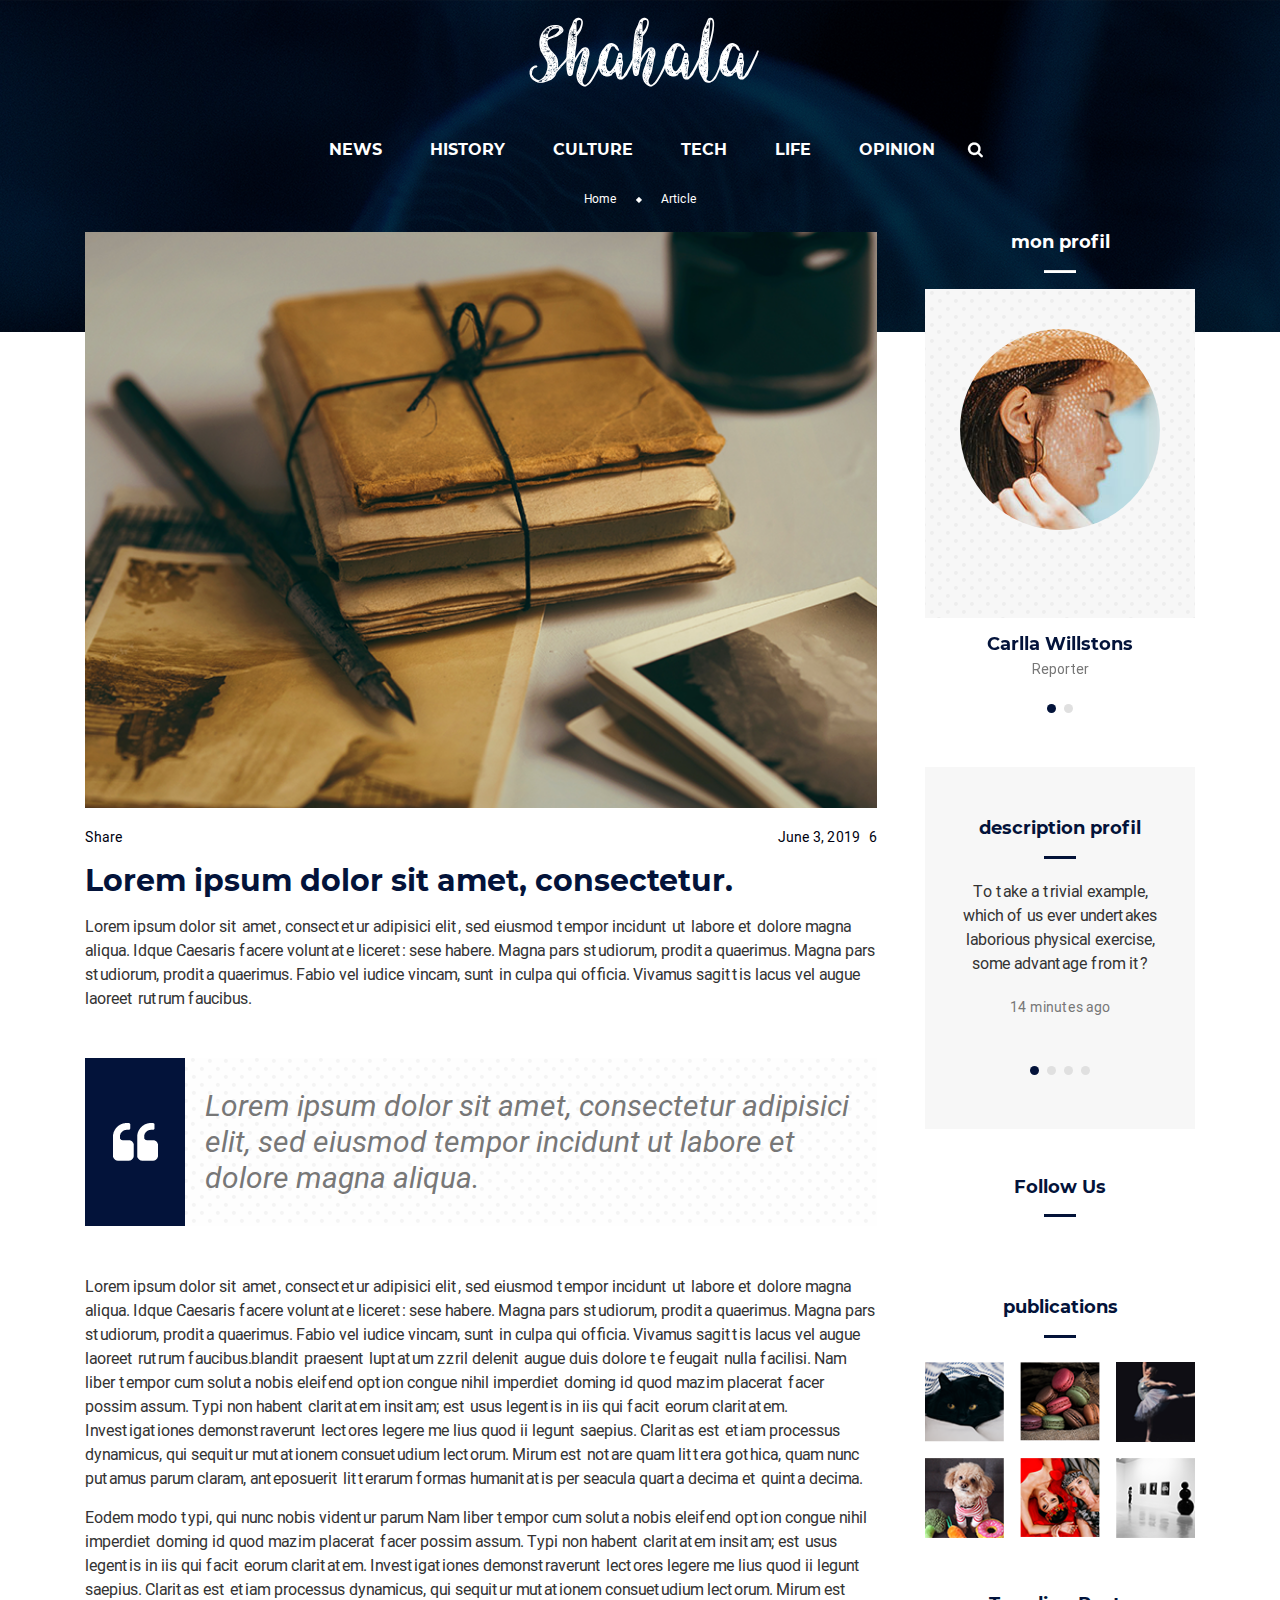
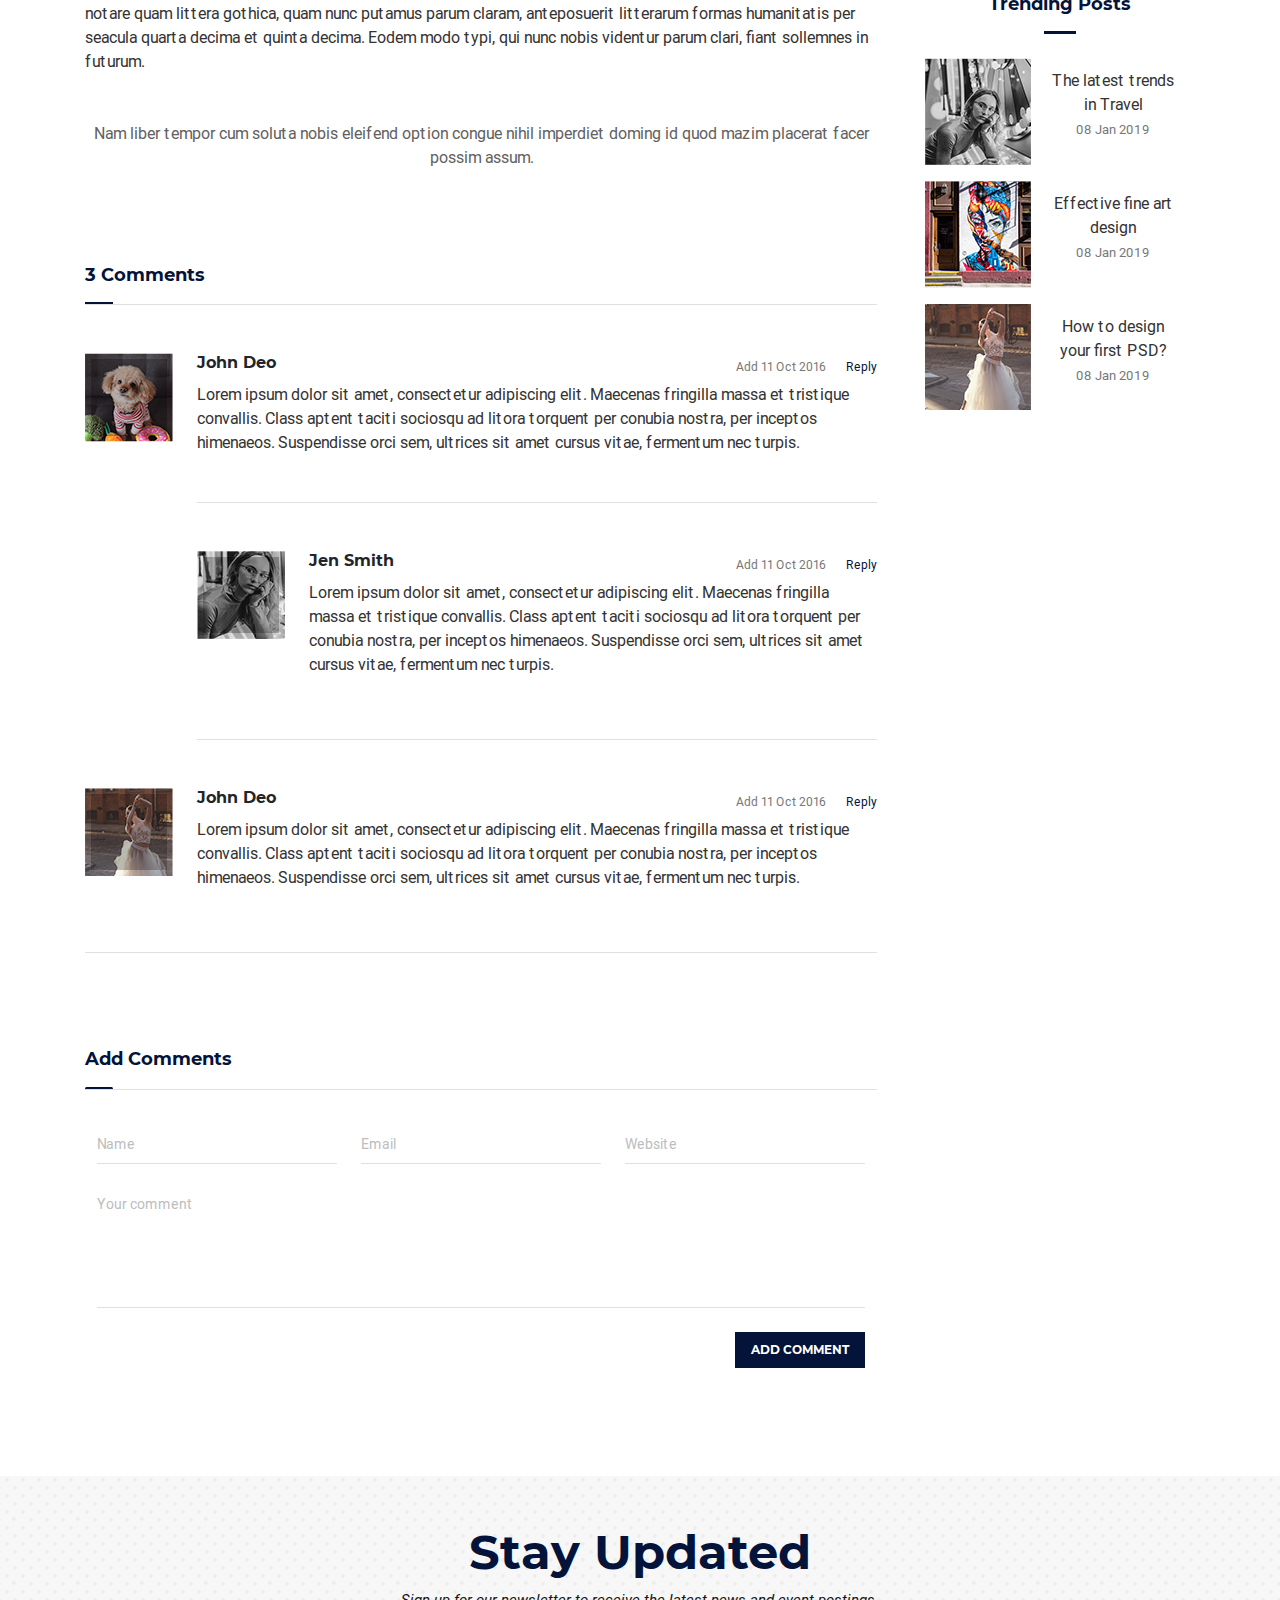
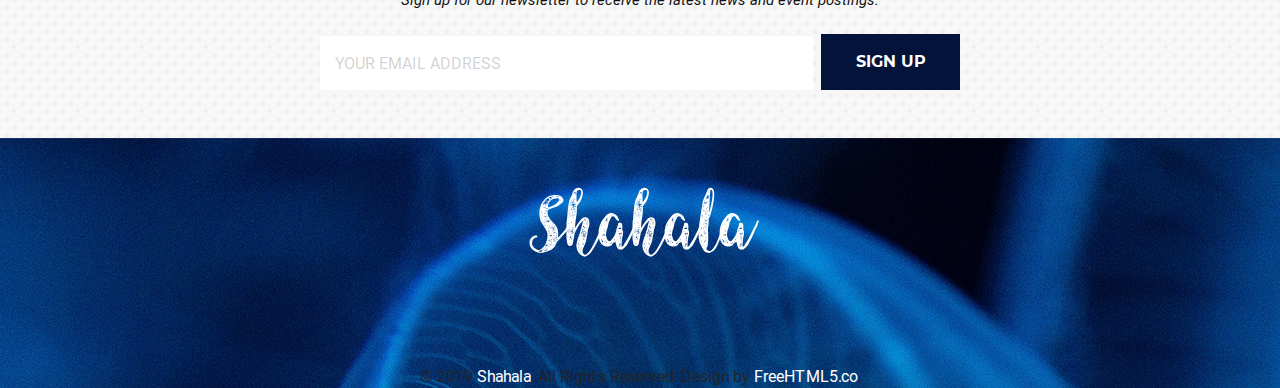
<file: view 2/article.html>
<!doctype html>
<html lang="en">

<head>
    <!-- Required meta tags -->
    <meta charset="utf-8">
    <meta name="viewport" content="width=device-width, initial-scale=1, shrink-to-fit=no">
    <link rel="stylesheet" href="https://use.fontawesome.com/releases/v5.7.2/css/all.css"
        integrity="sha384-fnmOCqbTlWIlj8LyTjo7mOUStjsKC4pOpQbqyi7RrhN7udi9RwhKkMHpvLbHG9Sr" crossorigin="anonymous">
    <link rel="stylesheet" href="assets/css/bootstrap.min.css">
    <link rel="stylesheet" href="assets/css/style.css">

    <title>Shahala</title>
</head>

<body class="article-pg">
    <header class="mt-0 pt-0">
        <div class="bg-cover clearfix pt-3">
            <h2 class="logo">Shahala</h2>
            <nav class="nav nav-fill mx-auto">
                <li class="nav-item">
                    <a class="nav-link" href="https://facebook.com/fh5co" target="_blank"><i
                            class="fab fa-facebook-f"></i></a>
                </li>
                <li class="nav-item">
                    <a class="nav-link" href="https://twitter.com/fh5co" target="_blank"><i
                            class="fab fa-twitter"></i></a>
                </li>
                <li class="nav-item">
                    <a class="nav-link" href="#"><i class="fab fa-instagram"></i></a>
                </li>
                <li class="nav-item">
                    <a class="nav-link" href="#"><i class="fab fa-google-plus-g"></i></a>
                </li>
                <li class="nav-item">
                    <a class="nav-link" href="#"><i class="fas fa-rss"></i></a>
                </li>
            </nav>


            <input type="text" id="nav-search" class="nav-search mx-auto" name="" class="form-control">
            <div class="ml-0 mr-0 pb-1">
                <nav class="navbar navbar-expand-md">

                    <button class="navbar-toggler ml-auto" data-target="#my-nav" data-toggle="collapse"
                        aria-controls="my-nav" aria-expanded="false" onclick="myFunction(this)"
                        aria-label="Toggle navigation">
                        <span class="bar1"></span> <span class="bar2"></span> <span class="bar3"></span>
                    </button>
                    <div id="my-nav" class="collapse navbar-collapse">
                        <ul class="navbar-nav mx-auto">
                            <li class="nav-item">
                                <a class="nav-link" href="#">NEWS</a>
                            </li>
                            <li class="nav-item">
                                <a class="nav-link" href="#">HISTORY</a>
                            </li>
                            <li class="nav-item">
                                <a class="nav-link" href="#">CULTURE</a>
                            </li>
                            <li class="nav-item">
                                <a class="nav-link" href="#">TECH</a>
                            </li>
                            <li class="nav-item">
                                <a class="nav-link" href="#">LIFE</a>
                            </li>
                            <li class="nav-item">
                                <a class="nav-link" href="#">OPINION</a>
                            </li>
                            <li class="nav-item">
                                <form action="" method="POST">
                                    <div class="input-group mt-0 mx-auto" style="width:16px;">

                                        <div class="">
                                            <img src="assets/images/search-icon.png" id="toggle-search"
                                                class="ml-2 toggle-search" alt="search icon">
                                        </div>
                                    </div>
                                </form>
                            </li>
                        </ul>
                    </div>
                </nav>
            </div>
            <ul class="nav nav-fill mx-auto breadc pb-3">
                <li class="nav-item">
                    <a class="nav-link active" href="index.html">Home</a>
                </li>
                <li><img src="assets/images/star-shape.png" class="mt-2" alt=""></li>
                <li class="nav-item">
                    <a class="nav-link" href="#">Article</a>
                </li>
            </ul>
        </div>



    </header>


    <div class="container-fluid ar-content">
        <div class="container">
            <div class="row">
                <div class="col-lg-9 pr-5">
                    <div class="card ar-img-over">
                        <img class="card-img" src="assets/images/article-banner.png" alt="">
                        <div class="card-img-overlay">
                            <a href="#" class="d-flex align-items-center justify-content-center"><img
                                    src="assets/images/full-screen.png" alt=""></a>
                        </div>
                    </div>
                    <div class="row date-time mt-3">

                        <div class="col text-white">
                            <a href="#"> <i class="fas fa-retweet"></i> Share</a>
                        </div>
                        <div class="col text-right"><a href="#"> June 3, 2019 &nbsp; 6 <i
                                    class="far fa-comments"></i></a></div>
                    </div>

                    <h2>Lorem ipsum dolor sit amet, consectetur.</h2>
                    <p>Lorem ipsum dolor sit amet, consectetur adipisici elit, sed eiusmod tempor incidunt ut labore et
                        dolore magna aliqua. Idque Caesaris facere voluntate liceret: sese habere. Magna pars studiorum,
                        prodita quaerimus. Magna pars studiorum, prodita quaerimus. Fabio vel iudice vincam, sunt in
                        culpa qui officia. Vivamus sagittis lacus vel augue laoreet rutrum faucibus.</p>

                    <div class="media my-5">
                        <div class="q-box d-flex align-items-center justify-content-center"><img
                                src="assets/images/quote.png" alt=""></div>
                        <div class="bbg media-body">
                            <h5 class="mb-0">Lorem ipsum dolor sit amet, consectetur adipisici elit, sed eiusmod tempor
                                incidunt ut labore et dolore magna aliqua.</h5>

                        </div>
                    </div>

                    <p>
                        Lorem ipsum dolor sit amet, consectetur adipisici elit, sed eiusmod tempor incidunt ut labore et
                        dolore magna aliqua. Idque Caesaris facere voluntate liceret: sese habere. Magna pars studiorum,
                        prodita quaerimus. Magna pars studiorum, prodita quaerimus. Fabio vel iudice vincam, sunt in
                        culpa qui officia. Vivamus sagittis lacus vel augue laoreet rutrum faucibus.blandit praesent
                        luptatum zzril delenit augue duis dolore te feugait nulla facilisi. Nam liber tempor cum soluta
                        nobis eleifend option congue nihil imperdiet doming id quod mazim placerat facer possim assum.
                        Typi non habent claritatem insitam; est usus legentis in iis qui facit eorum claritatem.
                        Investigationes demonstraverunt lectores legere me lius quod ii legunt saepius. Claritas est
                        etiam processus dynamicus, qui sequitur mutationem consuetudium lectorum. Mirum est notare quam
                        littera gothica, quam nunc putamus parum claram, anteposuerit litterarum formas humanitatis per
                        seacula quarta decima et quinta decima. </p>

                    <p> Eodem modo typi, qui nunc nobis videntur parum Nam liber tempor cum soluta nobis eleifend option
                        congue nihil imperdiet doming id quod mazim placerat facer possim assum. Typi non habent
                        claritatem insitam; est usus legentis in iis qui facit eorum claritatem. Investigationes
                        demonstraverunt lectores legere me lius quod ii legunt saepius. Claritas est etiam processus
                        dynamicus, qui sequitur mutationem consuetudium lectorum. Mirum est notare quam littera gothica,
                        quam nunc putamus parum claram, anteposuerit litterarum formas humanitatis per seacula quarta
                        decima et quinta decima. Eodem modo typi, qui nunc nobis videntur parum clari, fiant sollemnes
                        in futurum.
                    </p>
                    
                    <p class="text-center second-clr my-5">Nam liber tempor cum soluta nobis eleifend option congue
                        nihil imperdiet doming id quod
                        mazim placerat facer possim assum.</p>

                    <div class="row">
                        
                    </div>
                    <div class="comment-section mt-5">
                        <h3>3 Comments</h3>
                        <hr class="ml-0" />
                        <div class="media pt-5">
                            <div class="card mr-4">
                                <img src="assets/images/comment-user1.png" alt="" class="card-img">
                                <div class="card-img-overlay">

                                </div>
                            </div>

                            <div class="media-body">
                                <div class="row">
                                    <div class="col text-left">
                                        <h4>John Deo</h4>
                                    </div>
                                    <div class="col text-right">
                                        <p class="my-0"><span>Add 11 Oct 2016</span> <a href="#" class="ml-3">Reply</a>
                                        </p>
                                    </div>
                                </div>
                                <p>Lorem ipsum dolor sit amet, consectetur adipiscing elit. Maecenas fringilla massa et
                                    tristique convallis. Class aptent taciti sociosqu ad litora torquent per conubia
                                    nostra, per inceptos himenaeos. Suspendisse orci sem, ultrices sit amet cursus
                                    vitae, fermentum nec turpis.</p>
                                <div class="media py-5 mt-5 both-border">
                                    <div class="card mr-4">
                                        <img src="assets/images/comment-user2.png" alt="" class="card-img">
                                        <div class="card-img-overlay">

                                        </div>
                                    </div>
                                    <div class="media-body">
                                        <div class="row">
                                            <div class="col text-left">
                                                <h4>Jen Smith</h4>
                                            </div>
                                            <div class="col text-right">
                                                <p class="my-0"><span>Add 11 Oct 2016</span> <a href="#"
                                                        class="ml-3">Reply</a></p>
                                            </div>
                                        </div>
                                        <p>Lorem ipsum dolor sit amet, consectetur adipiscing elit. Maecenas fringilla
                                            massa et tristique convallis. Class aptent taciti sociosqu ad litora
                                            torquent per conubia nostra, per inceptos himenaeos. Suspendisse orci sem,
                                            ultrices sit amet cursus vitae, fermentum nec turpis.</p>
                                    </div>
                                </div>
                            </div>
                        </div>



                        <div class="media py-5 bottom-border">
                            <div class="card mr-4">
                                <img src="assets/images/comment-user3.png" alt="" class="card-img">
                                <div class="card-img-overlay">

                                </div>
                            </div>

                            <div class="media-body">
                                <div class="row">
                                    <div class="col text-left">
                                        <h4>John Deo</h4>
                                    </div>
                                    <div class="col text-right">
                                        <p class="my-0"><span>Add 11 Oct 2016</span> <a href="#" class="ml-3">Reply</a>
                                        </p>
                                    </div>
                                </div>
                                <p>Lorem ipsum dolor sit amet, consectetur adipiscing elit. Maecenas fringilla massa et
                                    tristique convallis. Class aptent taciti sociosqu ad litora torquent per conubia
                                    nostra, per inceptos himenaeos. Suspendisse orci sem, ultrices sit amet cursus
                                    vitae, fermentum nec turpis.</p>

                            </div>
                        </div>


                    </div>
                    <div class="comment-form my-5 pt-5">
                        <h3>Add Comments</h3>
                        <hr class="ml-0" />
                        <hr class="s-br" />
                        <table class="table table-borderless mt-4">
                            <tr>
                                <td><input type="text" class="form-control" placeholder="Name" /></td>
                                <td><input type="email" class="form-control" placeholder="Email" /> </td>
                                <td><input type="url" class="form-control" placeholder="Website" /> </td>
                            </tr>
                            <tr>
                                <td colspan="3"><textarea class="form-control" placeholder="Your comment"></textarea>
                                </td>
                            </tr>
                            <tr>
                                <td colspan="3"><button class="btn text-uppercase ml-auto d-block">Add Comment</button>
                                </td>
                            </tr>
                        </table>
                    </div>
                </div>

                <div class="col-lg-3 pl-0">
                    <div class="sidebar">
                        <h3 class="text-center text-white">mon profil</h3>
                        <hr class="bg-white" />

                        <div class="owl-carousel owl-carousel4 owl-theme">
                            <div>
                                <div class="card pb-5"> <img class="card-img link-img rounded"
                                        src="assets/images/carlla-willstons.jpg" alt="">
                                </div>
                                <h3 class="text-center mt-3 mb-0">Carlla Willstons</h3>
                                <p class="text-center mt-1 third-clr">Reporter</p>
                            </div>

                            <div>
                                <div class="card pb-5"> <img class="card-img link-img rounded"
                                        src="assets/images/carlla-willstons.jpg" alt="">
                                </div>
                                <h3 class="text-center mt-3 mb-0">Carlla Willstons</h3>
                                <p class="text-center mt-1 third-clr">Reporter</p>
                            </div>
                        </div>


                        <div class="owl-carousel bg-gray owl-carousel5 owl-theme my-5 pb-5">
                            <div>
                                <div class="card bg-gray">
                                    <h3 class="text-center mt-3 mb-0">description profil</h3>
                                    <hr class="mx-auto" />
                                    <p class="text-center mt-1">To take a trivial example, which of us ever undertakes
                                        laborious physical exercise, some advantage from it? </p>
                                    <p class="text-center my-1"><span>14 minutes ago</span></p>
                                </div>

                            </div>
                            <div>
                                <div class="card bg-gray">
                                    <h3 class="text-center mt-3 mb-0">description profil</h3>
                                    <hr class="mx-auto" />
                                    <p class="text-center mt-1">To take a trivial example, which of us ever undertakes
                                        laborious physical exercise, some advantage from it? </p>
                                    <p class="text-center my-1"><span>14 minutes ago</span></p>
                                </div>

                            </div>
                            <div>
                                <div class="card bg-gray">
                                    <h3 class="text-center mt-3 mb-0">description profil</h3>
                                    <hr class="mx-auto" />
                                    <p class="text-center mt-1">To take a trivial example, which of us ever undertakes
                                        laborious physical exercise, some advantage from it? </p>
                                    <p class="text-center my-1"><span>14 minutes ago</span></p>
                                </div>

                            </div>
                            <div>
                                <div class="card bg-gray">
                                    <h3 class="text-center mt-3 mb-0">description profil</h3>
                                    <hr class="mx-auto" />
                                    <p class="text-center mt-1">To take a trivial example, which of us ever undertakes
                                        laborious physical exercise, some advantage from it? </p>
                                    <p class="text-center my-1"><span>14 minutes ago</span></p>
                                </div>

                            </div>


                        </div>

                        <h3 class="text-center">Follow Us</h3>
                        <hr class="mx-auto" />
                        <nav class="nav nav-fill mx-auto mb-5">
                            <li class="nav-item">
                                <a class="nav-link" href="https://facebook.com/fh5co" target="_blank"><i
                                        class="fab fa-facebook-f"></i></a>
                            </li>
                            <li class="nav-item">
                                <a class="nav-link" href="https://twitter.com/fh5co" target="_blank"><i
                                        class="fab fa-twitter"></i></a>
                            </li>
                            <li class="nav-item">
                                <a class="nav-link" href="#"><i class="fab fa-instagram"></i></a>
                            </li>
                            <li class="nav-item">
                                <a class="nav-link" href="#"><i class="fab fa-google-plus-g"></i></a>
                            </li>
                            <li class="nav-item">
                                <a class="nav-link" href="#"><i class="fas fa-rss"></i></a>
                            </li>
                        </nav>

                        <h3 class="text-center">publications</h3>
                        <hr class="mx-auto" />
                        <div class="row insta-links mt-2">
                            <div class="col-md-4 col-sm-6 col-6">
                                <div class="card">
                                    <img class="card-img w-100" src="assets/images/insta1.png" alt="">
                                    <div class="card-img-overlay d-flex justify-content-center align-items-center">
                                        <a href="#"><img src="assets/images/right-icon.png" alt=""></a>
                                    </div>
                                </div>
                            </div>
                            <div class="col-md-4 col-sm-6 col-6">
                                <div class="card">
                                    <img class="card-img w-100" src="assets/images/insta2.png" alt="">
                                    <div class="card-img-overlay d-flex justify-content-center align-items-center">
                                        <a href="#"><img src="assets/images/right-icon.png" alt=""></a>
                                    </div>
                                </div>
                            </div>
                            <div class="col-md-4 col-sm-6 col-6">
                                <div class="card">
                                    <img class="card-img w-100" src="assets/images/insta3.png" alt="">
                                    <div class="card-img-overlay d-flex justify-content-center align-items-center">
                                        <a href="#"><img src="assets/images/right-icon.png" alt=""></a>
                                    </div>
                                </div>
                            </div>
                            <div class="col-md-4 col-sm-6 col-6">
                                <div class="card">
                                    <img class="card-img w-100" src="assets/images/insta4.png" alt="">
                                    <div class="card-img-overlay d-flex justify-content-center align-items-center">
                                        <a href="#"><img src="assets/images/right-icon.png" alt=""></a>
                                    </div>
                                </div>
                            </div>
                            <div class="col-md-4 col-sm-6 col-6">
                                <div class="card">
                                    <img class="card-img w-100" src="assets/images/insta5.png" alt="">
                                    <div class="card-img-overlay d-flex justify-content-center align-items-center">
                                        <a href="#"><img src="assets/images/right-icon.png" alt=""></a>
                                    </div>
                                </div>
                            </div>
                            <div class="col-md-4 col-sm-6 col-6">
                                <div class="card">
                                    <img class="card-img w-100" src="assets/images/insta6.png" alt="">
                                    <div class="card-img-overlay d-flex justify-content-center align-items-center">
                                        <a href="#"><img src="assets/images/right-icon.png" alt=""></a>
                                    </div>
                                </div>
                            </div>
                        </div>

                        <h3 class="text-center mt-5">Trending Posts</h3>
                        <hr class="mx-auto" />
                        <div class="tranding-posts mt-4">
                            <div class="media my-3">
                                <div class="d-flex align-items-center justify-content-center"><a href="#"><img
                                            src="assets/images/t-post1.png" alt=""></a></div>
                                <div
                                    class="media-body text-center d-flex align-items-center justify-content-center flex-column px-3">
                                    <a href="#">The latest trends
                                        in Travel</a>
                                    <p class="mt-1">08 Jan 2019</p>
                                </div>
                            </div>
                            <div class="media my-3">
                                <div class="d-flex align-items-center justify-content-center"><a href="#"><img
                                            src="assets/images/t-post2.png" alt=""></a></div>
                                <div
                                    class="media-body text-center d-flex align-items-center justify-content-center flex-column px-3">
                                    <a href="#">Effective fine art
                                        design</a>
                                    <p class="mt-1">08 Jan 2019</p>
                                </div>
                            </div>
                            <div class="media my-3">
                                <div class="d-flex align-items-center justify-content-center"><a href="#"><img
                                            src="assets/images/t-post3.png" alt=""></a></div>
                                <div
                                    class="media-body text-center d-flex align-items-center justify-content-center flex-column px-3">
                                    <a href="#">How to design
                                        your first PSD?</a>
                                    <p class="mt-1">08 Jan 2019</p>
                                </div>
                            </div>
                        </div>
                    </div>
                </div>
            </div>
        </div>
    </div>


    <div class="container-fluid jumbotron-fluid stay mt-5 pt-5 pb-5">
        <h2 class="text-center">Stay Updated</h2>
        <p class="text-center mt-2">Sign up for our newsletter to receive the latest news and event postings.</p>
        <div class="input-group mt-4 mx-auto" style="max-width: 640px">
            <input type="email" class="form-control" placeholder="YOUR EMAIL ADDRESS">
            <div class="">
                <button class="btn btn-success ml-2" type="submit">SIGN UP</button>
            </div>
        </div>
    </div>

    <footer class="container-fluid pt-5">
        <div class="container">
            <h2 class="logo text-center">Shahala</h2>
            <nav class="nav nav-fill mx-auto mt-5">
                <li class="nav-item">
                    <a class="nav-link" href="https://facebook.com/fh5co" target="_blank"><i
                            class="fab fa-facebook-f"></i></a>
                </li>
                <li class="nav-item">
                    <a class="nav-link" href="https://facebook.com/fh5co" target="_blank"><i
                            class="fab fa-twitter"></i></a>
                </li>
                <li class="nav-item">
                    <a class="nav-link" href="#"><i class="fab fa-instagram"></i></a>
                </li>
                <li class="nav-item">
                    <a class="nav-link" href="#"><i class="fab fa-google-plus-g"></i></a>
                </li>
                <li class="nav-item">
                    <a class="nav-link" href="#"><i class="fas fa-rss"></i></a>
                </li>
            </nav>
        </div>
        <div class="copy-right mt-4">
            <p class="text-center">&copy; 2019 <a href="#" class="text-white">Shahala</a>. All Rights Reserved. Design
                by <a href="https://freehtml5.co/shahala" target="_blank" class="text-white">FreeHTML5.co</a>.</p>
        </div>
    </footer>

    <script src="assets/js/popper.min.js"></script>
    <script src="assets/js/jquery-1.12.0.min.js"></script>
    <script src="assets/js/bootstrap.min.js"></script>
    <script src="assets/js/owl.carousel.min.js"></script>
    <script src="assets/js/article.js"></script>

    

</body>

</html>
</file>
<file: view 2/assets/css/style.css>
/*
 * Shahala: Free Template by FreeHTML5.co
 * Author: https://freehtml5.co
 * Facebook: https://facebook.com/fh5co
 * Twitter: https://twitter.com/fh5co
 */
 
html, body, div, span, applet, object, iframe,
h1, h2, h3, h4, h5, h6, p, blockquote, pre,
a, abbr, acronym, address, big, cite, code,
del, dfn, em, img, ins, kbd, q, s, samp,
small, strike, strong, sub, sup, tt, var,
b, u, i, center,
dl, dt, dd, ol, ul, li,
fieldset, form, label, legend,
table, caption, tbody, tfoot, thead, tr, th, td,
article, aside, canvas, details, embed,
figure, figcaption, footer, header, hgroup,
menu, nav, output, ruby, section, summary,
time, mark, audio, video {
  margin: 0;
  padding: 0; }

@font-face {
  font-family: "Angeline_Vintage";
  src: url(../fonts/Angeline_Vintage.ttf); }
@font-face {
  font-family: "Montserrat-Bold";
  src: url(../fonts/Montserrat-Bold.ttf); }
@font-face {
  font-family: "Roboto-Regular";
  src: url(../fonts/Roboto-Regular.ttf); }
@font-face {
  font-family: "Roboto-Italic";
  src: url(../fonts/Roboto-Italic.ttf); }
body {
  font-family: "Roboto-Regular";
  font-size: 16px; }

h1, h2, h3, h4, h5, h6 {
  font-family: "Montserrat-Bold"; }

.container-fluid {
  padding: 0; }

.card {
  border: none;
  border-radius: 0; }
  .card img {
    border-radius: 0; }

header .card a, .vr-gallery a.btn {
  background-color: #03133a;
  width: 200px;
  padding: 12px 0;
  color: #ffffff;
  font-family: "Montserrat-Bold";
  margin-top: 20px;
  border-radius: 0; }
  header .card a:hover, .vr-gallery a.btn:hover {
    background: #ffffff;
    color: #03133a; }

header {
  background-image: url(../images/home-bg.png);
  text-align: center;
  padding: 20px 0;
  padding-bottom: 50px; }
  header .bg-cover {
    background: rgba(0, 0, 0, 0.7); }
  header .input-group input {
    display: none; }
  header h2.logo {
    font-size: 75px;
    font-family: "Angeline_Vintage";
    color: #ffffff; }
  header .nav-fill {
    max-width: 250px; }
    header .nav-fill a {
      color: #ffffff; }
    header .nav-fill li:hover a {
      color: #03133a; }
  header .navbar li.nav-item a.nav-link {
    font-family: "Montserrat-Bold";
    color: #ffffff;
    padding-right: 1.5rem;
    padding-left: 1.5rem; }
  header .card {
    color: #ffffff; }
    header .card p {
      text-transform: uppercase; }
    header .card hr {
      margin-top: 5px;
      width: 30px;
      border: 1px solid #03133a; }
    header .card h2 {
      font-size: 40px;
      max-width: 510px;
      margin: 20px auto; }
    @media (max-width: 1299px) {
      header .card h2 {
        font-size: 24px; }
      header .card a {
        width: auto;
        padding: 8px 15px;
        font-size: 12px; } }
    @media (max-width: 767px) {
      header .card h2 {
        font-size: 36px; }
      header .card a {
        width: auto;
        padding: 12px 15px;
        font-size: 16px; } }
    @media (max-width: 500px) {
      header .card h2 {
        font-size: 24px; }
      header .card a {
        width: auto;
        padding: 8px 15px;
        font-size: 14px; } }
  header .col-md-3 {
    text-align: center;
    padding: 5px 2.5px !important; }
    header .col-md-3.first {
      padding-left: 15px !important; }
    header .col-md-3.last {
      padding-right: 15px !important; }
    header .col-md-3 img {
      max-height: 227px; }
    header .col-md-3 h5 {
      position: relative;
      left: 50%;
      top: 50%;
      transform: translate(-50%, -50%); }
  header .bar1, header .bar2, header .bar3 {
    width: 25px;
    height: 2px;
    background-color: #fff;
    margin: 5px 0;
    transition: 0.4s;
    display: block;
    position: relative; }
  header .change .bar1 {
    -webkit-transform: rotate(-42deg) translate(-2px, 6px);
    transform: rotate(-42deg) translate(-2px, 6px); }
  header .change .bar2 {
    opacity: 0; }
  header .change .bar3 {
    -webkit-transform: rotate(46deg) translate(-4px, -8px);
    transform: rotate(46deg) translate(-4px, -8px); }

.nav-search {
  display: none;
  max-width: 600px;
  width: 100%;
  margin: 10px 0;
  padding: 10px;
  height: auto; }

.toggle-search {
  margin-top: 12px;
  cursor: pointer; }

.owl-carousel, .owl-carousel .owl-item {
  -webkit-tap-highlight-color: transparent;
  position: relative; }

.owl-carousel {
  display: none;
  width: 100%;
  z-index: 1; }

.owl-carousel .owl-stage {
  position: relative;
  -ms-touch-action: pan-Y;
  touch-action: manipulation;
  -moz-backface-visibility: hidden; }

.owl-carousel .owl-stage:after {
  content: ".";
  display: block;
  clear: both;
  visibility: hidden;
  line-height: 0;
  height: 0; }

.owl-carousel .owl-stage-outer {
  position: relative;
  overflow: hidden;
  -webkit-transform: translate3d(0, 0, 0); }

.owl-carousel .owl-item, .owl-carousel .owl-wrapper {
  -webkit-backface-visibility: hidden;
  -moz-backface-visibility: hidden;
  -ms-backface-visibility: hidden;
  -webkit-transform: translate3d(0, 0, 0);
  -moz-transform: translate3d(0, 0, 0);
  -ms-transform: translate3d(0, 0, 0); }

.owl-carousel .owl-item {
  min-height: 1px;
  float: left;
  -webkit-backface-visibility: hidden;
  -webkit-touch-callout: none; }

.owl-carousel .owl-item img {
  display: block;
  width: 100%; }

.owl-carousel .owl-dots.disabled, .owl-carousel .owl-nav.disabled {
  display: none; }

.no-js .owl-carousel, .owl-carousel.owl-loaded {
  display: block; }

.owl-carousel .owl-dot, .owl-carousel .owl-nav .owl-next, .owl-carousel .owl-nav .owl-prev {
  cursor: pointer;
  -webkit-user-select: none;
  -khtml-user-select: none;
  -moz-user-select: none;
  -ms-user-select: none;
  user-select: none; }

.owl-carousel .owl-nav button.owl-next, .owl-carousel .owl-nav button.owl-prev, .owl-carousel button.owl-dot {
  background: 0 0;
  color: inherit;
  border: none;
  padding: 0 !important;
  font: inherit; }

.owl-carousel.owl-loading {
  opacity: 0;
  display: block; }

.owl-carousel.owl-hidden {
  opacity: 0; }

.owl-carousel.owl-refresh .owl-item {
  visibility: hidden; }

.owl-carousel.owl-drag .owl-item {
  -ms-touch-action: pan-y;
  touch-action: pan-y;
  -webkit-user-select: none;
  -moz-user-select: none;
  -ms-user-select: none;
  user-select: none; }

.owl-carousel.owl-grab {
  cursor: move;
  cursor: grab; }

.owl-carousel.owl-rtl {
  direction: rtl; }

.owl-carousel.owl-rtl .owl-item {
  float: right; }

.owl-carousel .animated {
  animation-duration: 1s;
  animation-fill-mode: both; }

.owl-carousel .owl-animated-in {
  z-index: 0; }

.owl-carousel .owl-animated-out {
  z-index: 1; }

.owl-carousel .fadeOut {
  animation-name: fadeOut; }

@keyframes fadeOut {
  0% {
    opacity: 1; }
  100% {
    opacity: 0; } }
.owl-height {
  transition: height .5s ease-in-out; }

.owl-carousel .owl-item .owl-lazy {
  opacity: 0;
  transition: opacity .4s ease; }

.owl-carousel .owl-item .owl-lazy:not([src]), .owl-carousel .owl-item .owl-lazy[src^=""] {
  max-height: 0; }

.owl-carousel .owl-item img.owl-lazy {
  transform-style: preserve-3d; }

.owl-carousel .owl-video-wrapper {
  position: relative;
  height: 100%;
  background: #000; }

.owl-carousel .owl-video-play-icon {
  position: absolute;
  height: 80px;
  width: 80px;
  left: 50%;
  top: 50%;
  margin-left: -40px;
  margin-top: -40px;
  background: url(owl.video.play.png) no-repeat;
  cursor: pointer;
  z-index: 1;
  -webkit-backface-visibility: hidden;
  transition: transform .1s ease; }

.owl-carousel .owl-video-play-icon:hover {
  -ms-transform: scale(1.3, 1.3);
  transform: scale(1.3, 1.3); }

.owl-carousel .owl-video-playing .owl-video-play-icon, .owl-carousel .owl-video-playing .owl-video-tn {
  display: none; }

.owl-carousel .owl-video-tn {
  opacity: 0;
  height: 100%;
  background-position: center center;
  background-repeat: no-repeat;
  background-size: contain;
  transition: opacity .4s ease; }

.owl-carousel .owl-video-frame {
  position: relative;
  z-index: 1;
  height: 100%;
  width: 100%; }

.video-player {
  padding: 40px 0; }
  .video-player hr {
    background-color: #333333;
    margin-top: 100px; }
  .video-player .screen {
    max-height: 500px;
    width: 100%;
    height: 100%; }
    .video-player .screen iframe {
      width: 100%; }
  .video-player .play-list {
    max-width: 900px;
    margin: 20px auto; }
  .video-player .owl-stage-outer img {
    cursor: pointer; }
  .video-player .owl-nav {
    margin-top: -75px;
    display: block !important;
    left: 0;
    right: 0;
    position: relative; }
    .video-player .owl-nav .owl-prev, .video-player .owl-nav .owl-next {
      float: left;
      color: #ffffff !important;
      background: #03133a !important;
      border-radius: 3px;
      box-shadow: 0px 3px 9px 0px rgba(0, 0, 0, 0.48);
      width: 41px;
      height: 41px;
      margin-left: -20px;
      font-size: 12px !important; }
    .video-player .owl-nav .owl-next {
      right: 0;
      float: right;
      margin-right: -20px; }

.light-bg {
  background: #f7f7f7; }

.vr-gallery p {
  font-size: 15px;
  color: #444444; }
  .vr-gallery p small {
    font-size: 11px;
    color: #03133a;
    text-transform: uppercase;
    font-weight: 700;
    letter-spacing: 2px; }
.vr-gallery .pd-md {
  padding-left: 0 !important;
  padding-right: 0 !important;
  margin-left: 0 !important;
  margin-right: 0 !important; }
  .vr-gallery .pd-md img {
    width: 100%; }
@media (max-width: 767px) {
  .vr-gallery .col-md-4 {
    padding-left: 0 !important;
    padding-right: 0 !important;
    margin-left: 0 !important;
    margin-right: 0 !important; } }
.vr-gallery h3 {
  font-size: 18px;
  color: #333333;
  margin-top: 5px;
  margin-bottom: 20px; }
.vr-gallery .cus-pd {
  padding: 50px 55px 10px 55px; }
.vr-gallery .cus-pd2 {
  padding: 40px 45px 10px 45px; }
.vr-gallery .card {
  height: 100%; }
  .vr-gallery .card img {
    width: 100%; }
  .vr-gallery .card .card-img-overlay h5 {
    font-size: 22px;
    color: #ffffff; }
  .vr-gallery .card .card-img-overlay.opacity {
    background-color: rgba(0, 0, 0, 0.459); }
.vr-gallery .cus-arrow-left::before, .vr-gallery .cus-arrow-up::before {
  position: absolute;
  content: "";
  border: 20px solid transparent; }
.vr-gallery .cus-arrow-left::before {
  border-color: transparent #f7f7f7 transparent transparent;
  left: 0;
  margin-left: -40px;
  top: 20px; }
@media (max-width: 991px) {
  .vr-gallery .cus-arrow-left {
    padding-left: 15px;
    padding-right: 15px; }
    .vr-gallery .cus-arrow-left::before {
      border-width: 15px;
      border-color: transparent transparent #f7f7f7 transparent;
      margin-top: -50px;
      left: 50px; } }
.vr-gallery .cus-arrow-up::before {
  border-width: 15px;
  border-color: transparent transparent #f7f7f7 transparent;
  margin-top: -70px;
  left: 20px; }
.vr-gallery .contact-box {
  background: #f7f7f7;
  display: inline-block;
  max-width: 382px;
  padding: 40px 55px 40px 55px;
  position: absolute;
  left: 0;
  bottom: 0; }
  .vr-gallery .contact-box::after {
    position: absolute;
    content: "";
    border: 15px solid transparent;
    border-color: #03133a;
    right: 0;
    top: 0; }
.vr-gallery a.btn {
  width: 225px; }
  .vr-gallery a.btn:hover {
    background: #f7f7f7; }
.vr-gallery .play-1 {
  position: absolute;
  left: 50%;
  top: 40%;
  transform: translate(-50%, -40%); }
  .vr-gallery .play-1 + h5 {
    position: absolute;
    left: 0;
    right: 0;
    top: 55%;
    transform: translateY(-55%); }

.bg-gray {
  background: #f7f7f7; }

.yu2fvl {
  z-index: 9999;
  top: 0; }

.yu2fvl-iframe {
  display: block;
  height: 100%;
  width: 100%;
  border: 0; }

.yu2fvl-overlay {
  z-index: 9998;
  background: #000;
  opacity: 0.8; }

.yu2fvl-close {
  position: absolute;
  top: -20px;
  right: -20px;
  color: #fff;
  border: 0;
  background: none;
  cursor: pointer; }

.fh5co-recent-news h2 {
  font-size: 30px;
  color: #03133a; }
.fh5co-recent-news hr {
  background: #03133a;
  margin: 10px auto;
  width: 60px;
  height: 3px; }
.fh5co-recent-news .card-img-overlay {
  background-color: rgba(0, 0, 0, 0.67);
  transition: all 0.5s;
  -webkit-transition: all 0.5s;
  -ms-transition: all 0.5s;
  -moz-transition: all 0.5s; }
  .fh5co-recent-news .card-img-overlay .top-area, .fh5co-recent-news .card-img-overlay .bottom-area {
    display: none; }
  .fh5co-recent-news .card-img-overlay:hover {
    background-color: rgba(0, 0, 0, 0); }
    .fh5co-recent-news .card-img-overlay:hover .top-area, .fh5co-recent-news .card-img-overlay:hover .bottom-area {
      display: block; }
.fh5co-recent-news .top-area {
  background-color: rgba(0, 0, 0, 0.612);
  position: absolute;
  display: block;
  padding: 15px;
  left: 0;
  right: 0;
  top: 0; }
  .fh5co-recent-news .top-area .fa-heart {
    color: #777777; }
.fh5co-recent-news .bottom-area {
  position: absolute;
  display: block;
  padding: 15px;
  left: 0;
  right: 0;
  bottom: 0;
  font-size: 14px;
  font-family: "Roboto-Italic";
  background-color: rgba(0, 0, 0, 0.612); }
  .fh5co-recent-news .bottom-area h4 {
    font-size: 16px; }

.stay {
  background: url(../images/stay-bg.png);
  background-repeat: repeat; }
  .stay h2 {
    font-size: 48px;
    color: #03133a; }
  .stay p {
    font-family: "Roboto-Italic";
    font-size: 15px;
    color: #131313; }
  .stay input {
    border: none;
    font-size: 16px;
    font-family: "Roboto-Regular";
    padding: 15px;
    border-radius: 0;
    height: auto; }
  .stay ::placeholder {
    font-family: "Roboto-Regular";
    color: rgba(19, 19, 19, 0.2); }
  .stay button {
    width: 139px;
    font-family: "Montserrat-Bold";
    font-size: 16px;
    padding: 15px 0;
    margin-top: -2px;
    border-radius: 0;
    background: #03133a;
    border-color: #03133a; }
    .stay button:hover {
      background: #06236a;
      border-color: #06236a; }

footer {
  background-image: url(../images/home-bg.png); }
  footer h2.logo {
    font-size: 75px;
    font-family: "Angeline_Vintage";
    color: #ffffff; }
  footer .nav-fill {
    max-width: 250px; }
    footer .nav-fill a {
      color: #ffffff; }
    footer .nav-fill li:hover a {
      color: #03133a; }
  footer .copyright {
    padding: 34px 0;
    background-color: rgba(0, 0, 0, 0.451); }
    footer .copyright p {
      color: #999999; }

.article-pg header {
  padding-bottom: 0; }
  .article-pg header .bg-cover {
    padding-bottom: 100px; }
.article-pg .breadc {
  max-width: 150px; }
  .article-pg .breadc .nav-item .nav-link {
    font-size: 12px;
    color: #ffffff !important; }

.ar-img-over:hover .card-img-overlay {
  display: block; }
.ar-img-over .card-img-overlay {
  background-color: rgba(0, 0, 0, 0.251);
  margin: 25px;
  display: none;
  padding: 0; }
  .ar-img-over .card-img-overlay a {
    display: inline-block;
    height: 53px;
    width: 53px;
    background: #0d131f; }

.date-time a {
  color: #00000f;
  font-size: 14px;
  font-size: "Roboto-Italic";
  text-decoration: none !important; }

.ar-content {
  margin-top: -100px;
  position: relative;
  z-index: 5; }
  .ar-content h2 {
    color: #03133a;
    font-size: 30px;
    margin: 15px 0; }
  .ar-content p {
    color: #333333;
    line-height: 1.5;
    margin: 15px 0; }
  .ar-content .q-box {
    background: #03133a;
    width: 100px; }
  .ar-content .my-5.media {
    align-items: stretch; }
    .ar-content .my-5.media .bbg.media-body {
      padding: 30px 20px;
      background: url(../images/quote-bg.png); }
    .ar-content .my-5.media h5 {
      font-family: "Roboto-Italic";
      font-size: 30px;
      color: #777777; }
  .ar-content .fs-35 {
    font-size: 35px; }
  .ar-content hr {
    background-color: #03133a;
    width: 28px;
    height: 2px; }
  .ar-content .second-clr {
    color: #616161; }
  .ar-content .img-tag {
    color: #777777;
    font-size: 12px;
    margin-bottom: 5px; }
  .ar-content h3 {
    color: #03133a;
    font-size: 18px; }
  .ar-content .nav-fill {
    max-width: 280px; }
    .ar-content .nav-fill a {
      color: #9e9e9e;
      font-size: 12px;
      padding: 0.5rem 0; }
    .ar-content .nav-fill span {
      font-size: 18px;
      color: #9e9e9e; }
  .ar-content a.btn {
    width: 130px;
    padding: 10px 0;
    background: #03133a;
    color: #ffffff;
    border-radius: 0;
    font-family: "Montserrat-Bold";
    font-size: 12px;
    display: block;
    border-color: #03133a;
    transition: all 0.5s;
    -webkit-transition: all 0.5s;
    -moz-transition: all 0.5s;
    border-width: 2px; }
    .ar-content a.btn:hover {
      background: #ffffff;
      color: #03133a; }

.comment-section hr {
  margin-bottom: -1px; }
.comment-section .media:first-of-type {
  border-top: 1px solid #e0e0e0; }
.comment-section .card-img-overlay {
  background-color: rgba(0, 0, 0, 0.251);
  margin: 6px;
  padding: 0; }
.comment-section h4 {
  font-size: 16px; }
.comment-section p {
  margin-top: 5px; }
  .comment-section p span {
    font-size: 12px;
    color: #777777; }
  .comment-section p a {
    font-size: 12px;
    color: #03133a; }
.comment-section .both-border {
  border-top: 1px solid #e0e0e0;
  border-bottom: 1px solid #e0e0e0; }
.comment-section .bottom-border {
  border-bottom: 1px solid #e0e0e0; }

.comment-form input {
  border-radius: 0;
  border: none;
  border-bottom: 1px solid #e0e0e0;
  padding-left: 0;
  outline: none !important;
  box-shadow: none !important;
  font-size: 14px; }
.comment-form textarea {
  box-shadow: none !important;
  resize: none;
  border-radius: 0;
  border: none;
  border-bottom: 1px solid #e0e0e0;
  padding-left: 0;
  min-height: 120px;
  font-size: 14px; }
.comment-form ::placeholder {
  font-family: "Roboto-Regular";
  color: #bdbdbd; }
.comment-form hr {
  margin-bottom: -1px;
  border-radius: 5px; }
.comment-form hr.s-br {
  margin: 0;
  background: #e0e0e0;
  border: none;
  height: 1px;
  width: 100%; }
.comment-form button {
  background: #03133a;
  font-size: 12px;
  font-family: "Montserrat-Bold";
  color: #fff;
  width: 130px;
  padding: 8px 0;
  border-radius: 0; }

.sidebar hr {
  background: #03133a;
  width: 32px; }
.sidebar .card-img.rounded {
  border-radius: 50% !important;
  width: 100%;
  max-width: 200px;
  height: auto;
  margin: 40px auto; }
.sidebar .card.pb-5 {
  background: url(../images/stay-bg.png); }
.sidebar .third-clr {
  color: #777777;
  font-size: 14px; }
.sidebar .owl-dots {
  text-align: center;
  display: block !important; }
  .sidebar .owl-dots span {
    position: relative;
    height: 9px;
    width: 9px;
    display: block;
    background-color: #e0e0e0;
    margin: 0 4px;
    border-radius: 50%; }
  .sidebar .owl-dots button {
    box-shadow: none !important;
    outline: none; }
  .sidebar .owl-dots .active {
    box-shadow: none; }
    .sidebar .owl-dots .active span {
      background: #03133a; }
.sidebar .card.bg-gray {
  padding: 35px; }
  .sidebar .card.bg-gray hr {
    background: #03133a; }
  .sidebar .card.bg-gray p {
    color: #333333; }
    .sidebar .card.bg-gray p span {
      font-size: 14px;
      color: #777777; }
.sidebar .nav-fill .nav-item .nav-link {
  color: #03133a;
  font-size: 16px; }
.sidebar .insta-links {
  margin: 0 -8px; }
  .sidebar .insta-links .card-img-overlay {
    background-color: rgba(3, 19, 0, 0.702);
    margin: 6px;
    padding: 0;
    display: none !important; }
  .sidebar .insta-links .card:hover .card-img-overlay {
    display: flex !important; }
  .sidebar .insta-links .col-md-4 {
    padding: 8px; }

.tranding-posts a {
  color: #333333;
  font-size: 16px;
  text-decoration: none; }
.tranding-posts p {
  font-size: 13px;
  color: #777777; }
.tranding-posts .media {
  align-items: stretch; }
  .tranding-posts .media:hover a {
    color: #03133a;
    font-family: "Montserrat-Bold"; }

@media (max-width: 767px) {
  .mt-md-4 {
    margin-top: 50px; } }
@media (max-width: 991px) {
  .ar-content .col-lg-9 {
    padding-right: 15px !important; }
  .ar-content .col-lg-3 {
    padding-left: 15px !important; } }

/*# sourceMappingURL=style.css.map */
</file>
